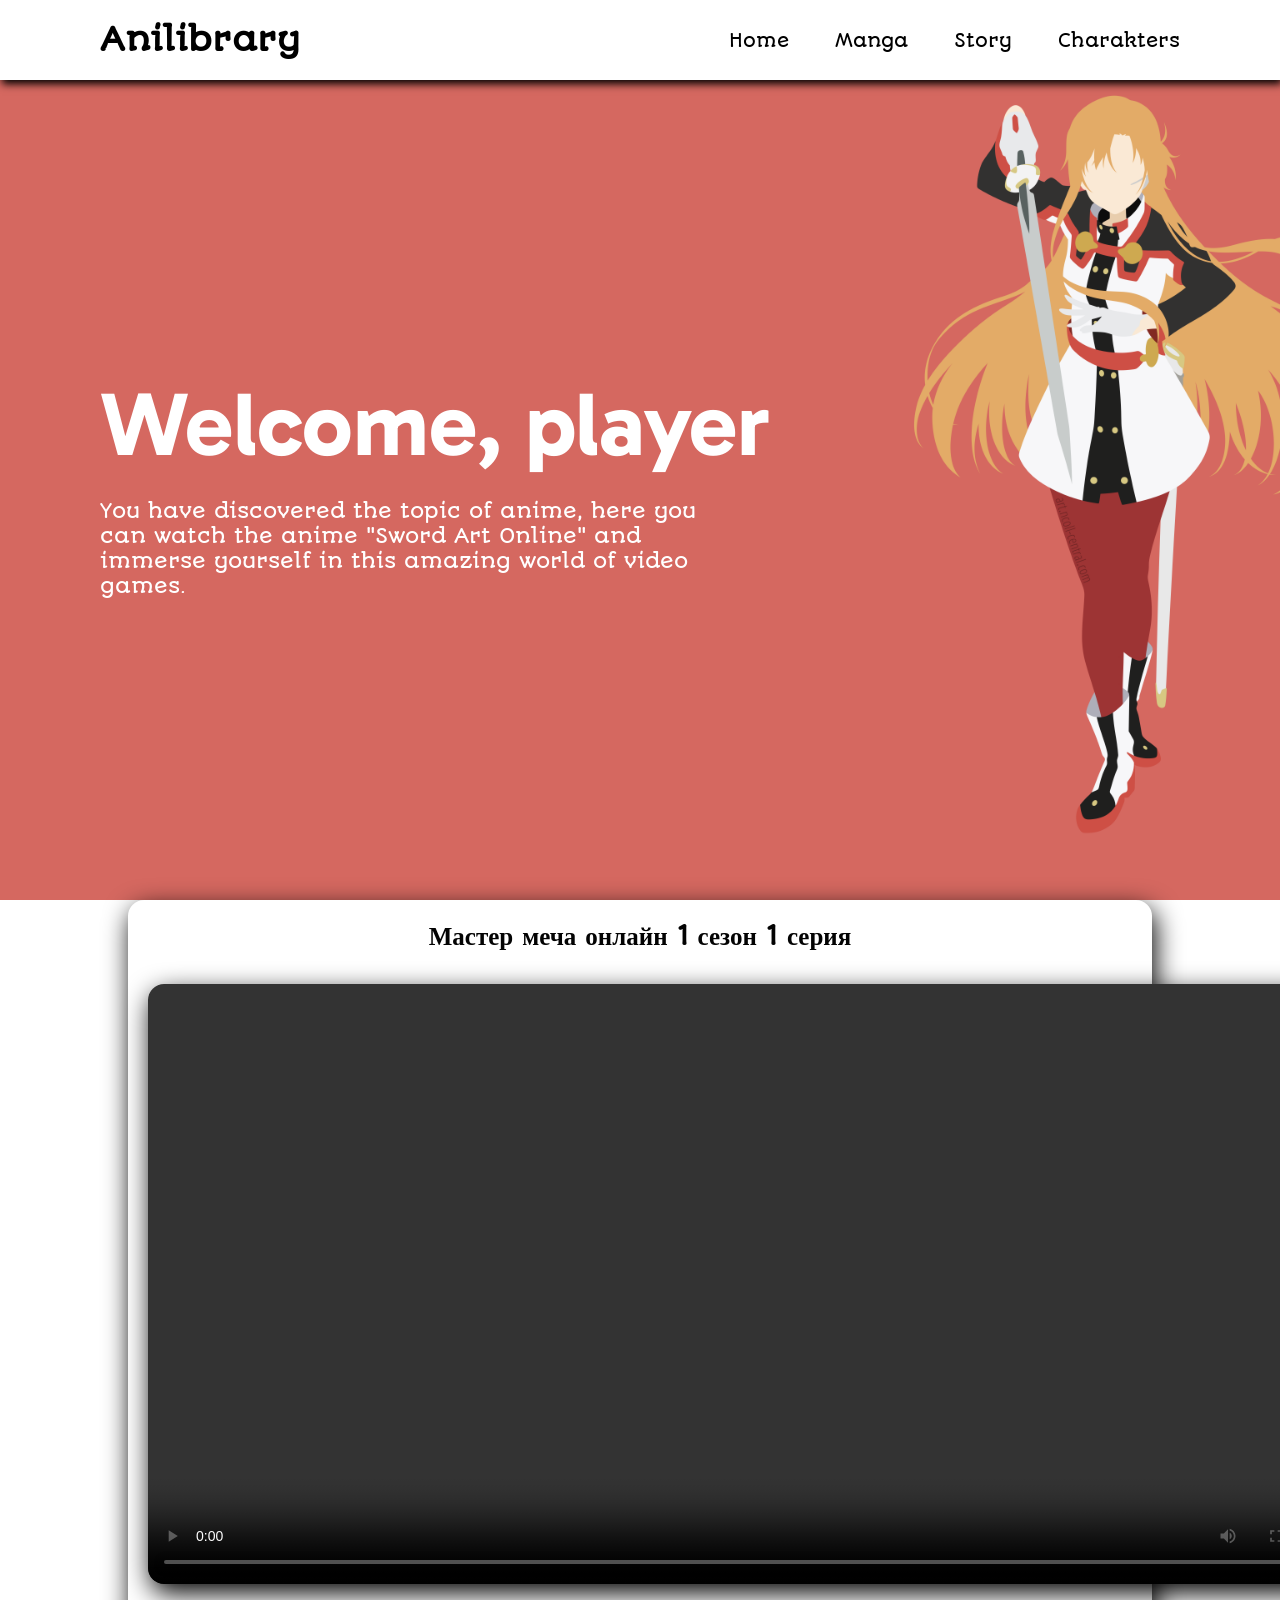
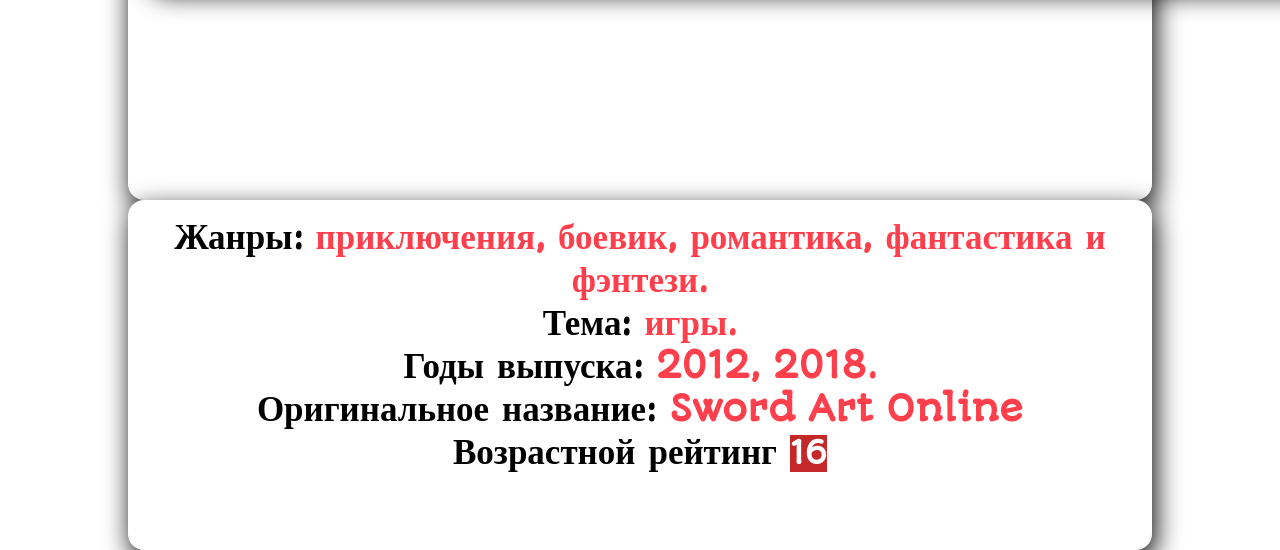
<file: animeaudio.html>
<!DOCTYPE html>
<html lang="en">
<head>
    <meta charset="UTF-8">
    <meta name="viewport" content="width=device-width, initial-scale=1.0">
    <title>Document</title>
    <link rel="stylesheet" href="./animeaudio.css">
</head>
<body>
    <header class="header">
        <a href="#" class="logo">Anilibrary</a>
        <nav class="navbar">
            <a href="./anime2.html">Home</a>
            <a href="#">Manga</a>
            <a href="#">Story</a>
            <a href="#">Charakters</a>
        </nav>
    </header>
    <section class="home">
        <div class="home-content">
            <h1>Welcome, player</h1><br>
            <p>You have discovered the topic of anime, here you can watch the anime "Sword Art Online" and immerse yourself in this amazing world of video games.</p>
         </div>
    </section>
    
        <h2>
            <p>Мастер меча онлайн 1 сезон 1 серия</p>
            <br>
            <video controls  src="https://r8121.kujo-jotaro.com/sword-art-online/1/1.1080.6c0b064388d8fb67.mp4?hash0=90a75e491147d7be0e8a83c574bfbceb&hash3=c88496d191f0e228fd336a8b896c51cc&hash1=2481769622b8d929877aa8423da74209&hash2=00ce4e134e5292e82967af0a442547aa">controls </video>
        </h2>
        <h3>
            <p>Жанры: <span class="text">приключения, боевик, романтика, фантастика и фэнтези.</span></p>
            <p>Тема: <span class="text">игры.</span></p>
            <p>Годы выпуска: <span class="text">2012, 2018.</span></p>
            <p>Оригинальное название: <span class="text">Sword Art Online</span></p>
             <p>Возрастной рейтинг <span class="button1">16</span></p>
        </h3>
    
    
</body>
</html>
</file>
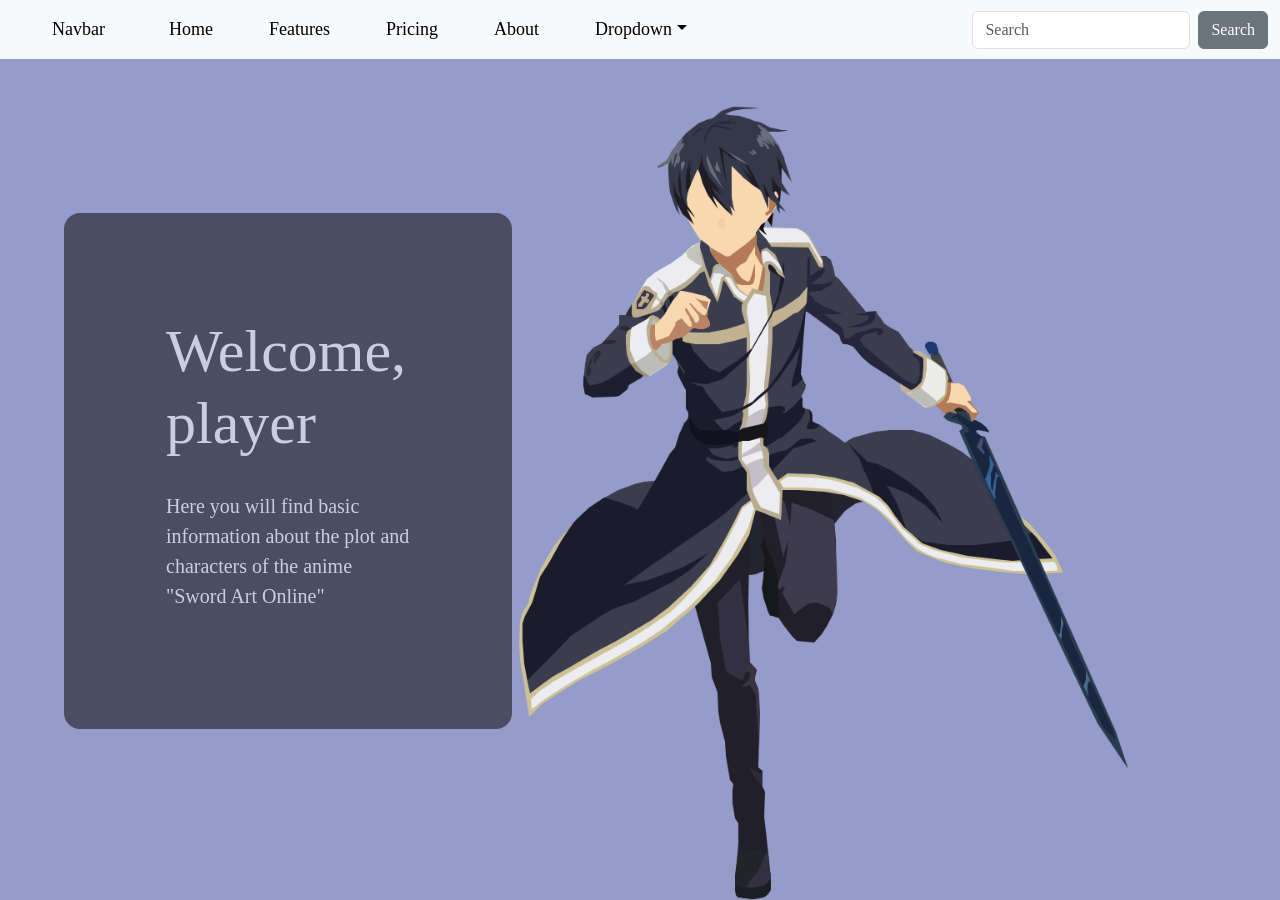
<file: sdaddada.html>
<!DOCTYPE html>
<html lang="en">
<head>
    <meta charset="UTF-8">
    <meta name="viewport" content="width=device-width, initial-scale=1.0">
    <link href="https://cdn.jsdelivr.net/npm/bootstrap@5.3.2/dist/css/bootstrap.min.css" rel="stylesheet" integrity="sha384-T3c6CoIi6uLrA9TneNEoa7RxnatzjcDSCmG1MXxSR1GAsXEV/Dwwykc2MPK8M2HN" crossorigin="anonymous">
    <title>Document</title>
    <style>

@media (max-width: 768px) {
    .home{
        
        z-index: 0;
        align-items: left;
       
    }
    
    .home-content{
        z-index: 100%;
        opacity: .5;
        background-color: black;
        border-radius:  16px;
        margin-left: 2%;
        height: 30%;
        width: 97%;
        border: 2px solid black;
        z-index: 0;
        color: white;
        padding: 50px;
        position: sticky;
        margin-top: 5%;
        text-align: left; 
    }
    
    .home-content h1{
        font-family:'Gabarito', cursive ;
        font-size: 40px;  
    }
    
    .home-content p{
        font-size: 12px;
        max-width: 80%;  
    }
}

/* Example media query for screens with a width of 1200px or less */
@media (max-width: 1200px) {
    .home{
        
        z-index: 0;
        align-items: left;
       
    }
    
    .home-content{
        z-index: 100%;
        opacity: .5;
        background-color: black;
        border-radius:  16px;
        margin-left: 2%;
        height: 30%;
        width: 97%;
        border: 2px solid black;
        z-index: 0;
        color: white;
        padding: 50px;
        position: sticky;
        margin-top: 5%;
        text-align: left; 
    }
    
    .home-content h1{
        font-family:'Gabarito', cursive ;
        font-size: 40px;  
    }
    
    .home-content p{
        font-size: 12px;
        max-width: 80%;  
    }
}

        @import url('https://fonts.googleapis.com/css2?family=Autour+One&family=Mooli&display=swap');
@import url('https://fonts.googleapis.com/css2?family=Autour+One&family=Gabarito:wght@600&family=Mooli&display=swap');


* {
    margin: 0;
    padding: 0;
    box-sizing: border-box;
    font-family: 'Autour One', cursive; 
}

body {

    min-height: 100vh;
    background: url(./wv3eb9zeo9r51.png) no-repeat;
    background-size: cover;
    background-position: center;
}

.header {
    box-shadow: 2px 4px 8px rgb(0, 0, 0);
    position: fixed;
    top: 0;
    width: 100%;
    left: 0;
    padding: 20px 100px;
    background: white;
    display: flex;
    justify-content: space-between;
    align-items: center;
    z-index: 100;
   
}

.logo {
    font-size: 32px;
    color: rgb(0, 0, 0);
    text-decoration: none;
    font-weight: 700;    
}

.navbar a {
    position: relative;
    font-size: 18px;
    color: rgb(0, 0, 0);
    font-weight: 500;
    text-decoration: none;
    margin-left:40px ;
}

.navbar a::before {
    box-shadow: 2px 4px 8px rgb(0, 0, 0);
    content: '' ;
    position: absolute;
    top: 100%;
    left: 0;
    width: 0;
    height: 2px;
    background: rgb(0, 0, 0);
    transition: .3s;
}

.navbar a:hover::before {
    width: 100%;
}

.home{
    align-items: left;
    
}

.home-content{
    z-index: 100%;
    opacity: .5;
    background-color: black;
    border-radius:  16px;
    margin-left: 5%;
    height: 50%;
    width: 35%;
    border: 2px solid black;
    z-index: 0;
    color: white;
    padding: 100px;
    position: sticky;
    margin-top: 12%;
    text-align: left; 
}

.home-content h1{
    font-family:'Gabarito', cursive ;
    font-size: 60px;  
}

.home-content p{
    
    font-size: 20px;
    max-width: 100%;  
}
    </style>
</head>
<body>
    <nav class="navbar navbar-expand-lg bg-light" data-bs-theme="light">
        <div class="container-fluid">
          <a class="navbar-brand" href="#">Navbar</a>
          <button class="navbar-toggler" type="button" data-bs-toggle="collapse" data-bs-target="#navbarColor03" aria-controls="navbarColor03" aria-expanded="false" aria-label="Toggle navigation">
            <span class="navbar-toggler-icon"></span>
          </button>
          <div class="collapse navbar-collapse" id="navbarColor03">
            <ul class="navbar-nav me-auto">
              <li class="nav-item">
                <a class="nav-link active" href="#">Home
                  <span class="visually-hidden">(current)</span>
                </a>
              </li>
              <li class="nav-item">
                <a class="nav-link" href="#">Features</a>
              </li>
              <li class="nav-item">
                <a class="nav-link" href="#">Pricing</a>
              </li>
              <li class="nav-item">
                <a class="nav-link" href="#">About</a>
              </li>
              <li class="nav-item dropdown">
                <a class="nav-link dropdown-toggle" data-bs-toggle="dropdown" href="#" role="button" aria-haspopup="true" aria-expanded="false">Dropdown</a>
                <div class="dropdown-menu">
                  <a class="dropdown-item" href="#">Action</a>
                  <a class="dropdown-item" href="#">Another action</a>
                  <a class="dropdown-item" href="#">Something else here</a>
                  <div class="dropdown-divider"></div>
                  <a class="dropdown-item" href="#">Separated link</a>
                </div>
              </li>
            </ul>
            <form class="d-flex">
              <input class="form-control me-sm-2" type="search" placeholder="Search">
              <button class="btn btn-secondary my-2 my-sm-0" type="submit">Search</button>
            </form>
          </div>
        </div>
      </nav>

      
   <section class="home">
        <div class="home-content">
            <h1>Welcome, player</h1><br>
            <p>Here you will find basic information about the plot and characters of the anime "Sword Art Online"</p>
         </div>
   </section>
   
   <script src="https://cdn.jsdelivr.net/npm/bootstrap@5.3.2/dist/js/bootstrap.bundle.min.js" integrity="sha384-C6RzsynM9kWDrMNeT87bh95OGNyZPhcTNXj1NW7RuBCsyN/o0jlpcV8Qyq46cDfL" crossorigin="anonymous"></script>
</body>
</html>
</file>
<file: animeaudio.css>
@import url('https://fonts.googleapis.com/css2?family=Autour+One&family=Mooli&display=swap');
@import url('https://fonts.googleapis.com/css2?family=Autour+One&family=Gabarito:wght@600&family=Mooli&display=swap');


* {
    margin: 0;
    padding: 0;
    box-sizing: border-box;
    font-family: 'Autour One', cursive; 
}

body {
    min-height: 100vh;
    background: url(./961182.png) no-repeat;
    background-size: cover;
    background-position: center;
}

.header {
    box-shadow: 2px 4px 8px rgb(0, 0, 0);
    position: fixed;
    top: 0;
    width: 100%;
    left: 0;
    padding: 20px 100px;
    background: white;
    display: flex;
    justify-content: space-between;
    align-items: center;
    z-index: 100;
}

.logo {
    font-size: 32px;
    color: rgb(0, 0, 0);
    text-decoration: none;
    font-weight: 700;    
}

.navbar a {
    position: relative;
    font-size: 18px;
    color: rgb(0, 0, 0);
    font-weight: 500;
    text-decoration: none;
    margin-left:40px ;
}

.navbar a::before {
    box-shadow: 2px 4px 8px rgb(0, 0, 0);
    content: '' ;
    position: absolute;
    top: 100%;
    left: 0;
    width: 0;
    height: 2px;
    background: rgb(0, 0, 0);
    transition: .3s;
}

.navbar a:hover::before {
    width: 100%;
}

video{
    border-radius: 16px;
    box-shadow: 3px 9px 27px black;
    height: 600px;
    width: auto;
}

h2{
    color: #030303;
    background-color: #ffffff;
    padding: 20px;
    height:900px;
    width: 80%;
    box-shadow: 3px 9px 27px black;            
    position: absolute;
    left: 0;
    right: 0;
    margin: auto;
    top: 100%;
    text-align: center;
    font-size: 25px;
    border-radius: 16px;
}

span{     
    color: #FF3F4C;
}

.home{
    align-items: left;  
}

.home-content{
    color: white;
    padding: 100px;
    position: absolute;
    top: 30%;
    text-align: left; 
}

.home-content h1{
    font-family:'Gabarito', cursive ;
    font-size: 90px;  
}

.home-content p{
    font-size: 20px;
    max-width: 60%;  
}

h3 {
  text-align: center;
  color: #000000;
  background-color: rgb(255, 255, 255);
  width: 80%;
  box-shadow:  3px 9px 27px black;
  height: 350px;
  position: absolute;
  left: 0;
  right: 0;
  margin: auto;
  top: 200%;
  padding: 15px;
  font-size: 35px;
  border-radius: 16px;
}

.button1{
    color: #ffffff;
    font-size: 30px;
    background-color: #c42828;
    box-shadow: #c42828;
}
</file>
